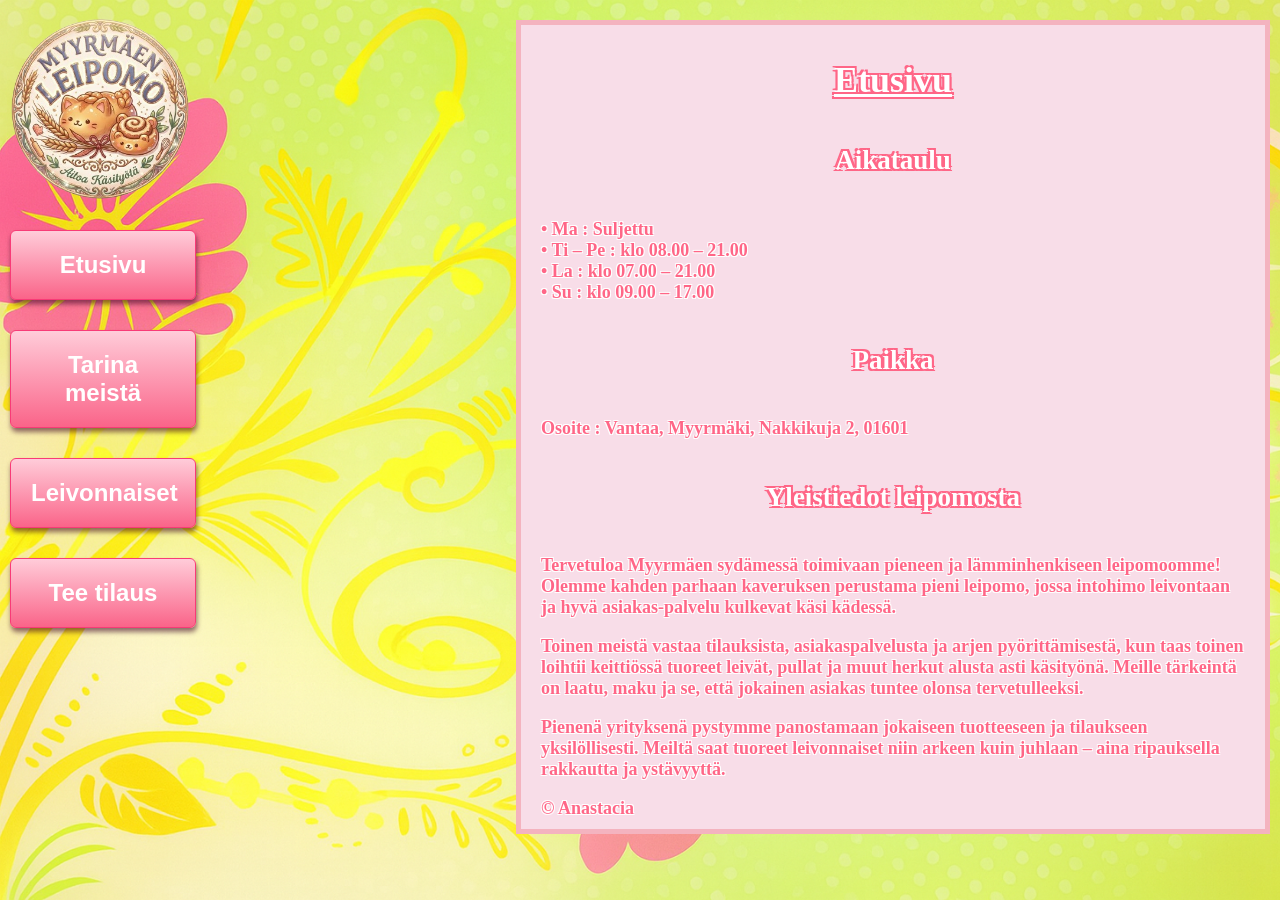
<file: index.html>
<!DOCTYPE html> 
<html lang="fi"> 
<head> 
     <meta charset="utf-8">
    <meta name="viewport" content="width=device-width, initial-scale=1"> 
<title>Myyrmäen leipomo</title>




<link href="tyyli.css" rel="stylesheet">

<style>
    img {width:100%; /*suhteellinen */
    max-width:500px;}  /*maksimi koko*/
    
    
    footer {clear:both /*lopettaa floatin vaikutuksen*/
    }
    /* mobiilinäkymä */
    @media (max-width:600px) {
        .osa1, .osa2 {width:100%;}
     }
</style>
</head> 

<body>  
    <img src="leipomologo.png" alt="Myyrmäen leipomologo" class="logo">
   <nav>
       <a href="index.html" class="active">Etusivu</a>
<a href="tarinameista.html" >Tarina meistä</a>
<a href="leivonnaiset.html" >Leivonnaiset</a>
<a href="teetilaus.html">Tee tilaus</a>
    </nav>
    <main>
        <header>
    <h1>Etusivu</h1>
    </header> 
    
    <h2> Aikataulu </h2>
    <p> •	Ma : Suljettu <br>
•	Ti – Pe : klo 08.00 – 21.00 <br>
•	La : klo 07.00 – 21.00 <br>
•	Su : klo 09.00 – 17.00 <br>
 </p>
        <h2> Paikka </h2>
        <p> Osoite : Vantaa, Myyrmäki, Nakkikuja 2, 01601</p>
             
        <h2> Yleistiedot leipomosta</h2>
        <p>Tervetuloa Myyrmäen sydämessä toimivaan pieneen ja lämminhenkiseen leipomoomme! Olemme kahden parhaan kaveruksen perustama pieni leipomo, jossa intohimo leivontaan ja hyvä asiakas-palvelu kulkevat käsi kädessä.</p>

<p>Toinen meistä vastaa tilauksista, asiakaspalvelusta ja arjen pyörittämisestä, kun taas toinen loihtii keittiössä tuoreet leivät, pullat ja muut herkut alusta asti käsityönä. Meille tärkeintä on laatu, maku ja se, että jokainen asiakas tuntee olonsa tervetulleeksi.</p>

<p>Pienenä yrityksenä pystymme panostamaan jokaiseen tuotteeseen ja tilaukseen yksilöllisesti. Meiltä saat tuoreet leivonnaiset niin arkeen kuin juhlaan – aina ripauksella rakkautta ja ystävyyttä.</p>

<footer>&copy; Anastacia </footer>
             </main>   
</body> 
    </html>
</file>
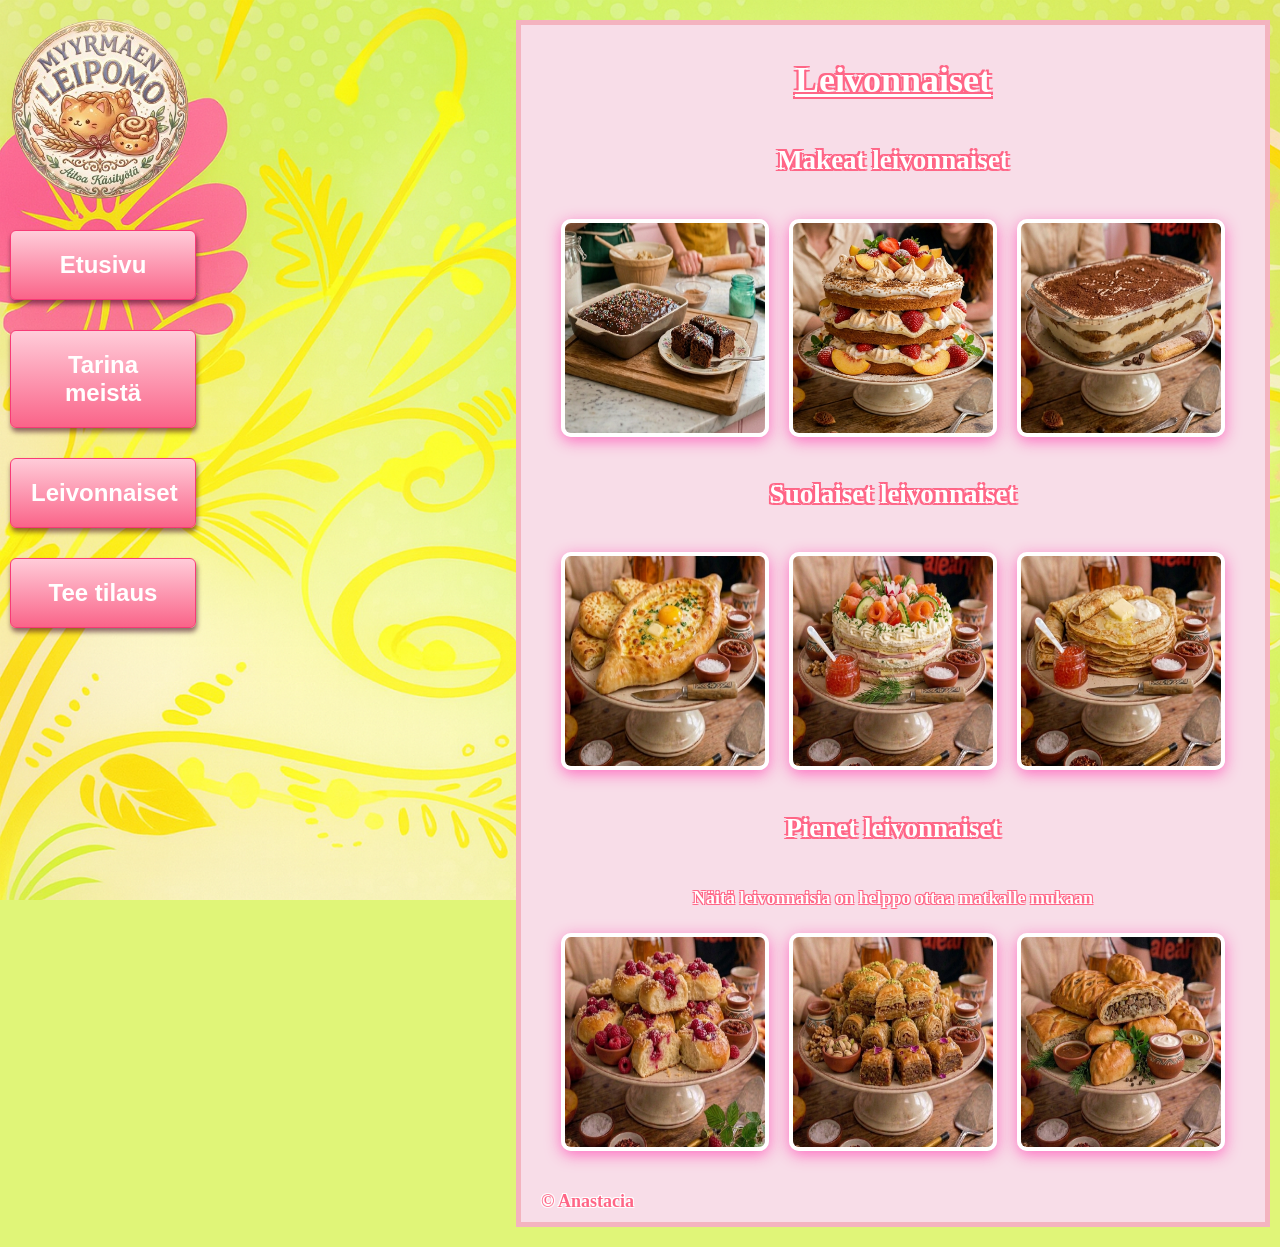
<file: leivonnaiset.html>
<!DOCTYPE html> 
<html> 
<head> 
     <meta charset="utf-8">
    <meta name="viewport" content="width=device-width, initial-scale=1"> 
<title>Myyrmäen leipomo</title>





<link href="tyyli.css" rel="stylesheet">

<style>
    img {width:100%; /*suhteellinen */
    max-width:500px;}  /*maksimi koko*/
   
    footer {clear:both;
    }
    /* mobiilinäkymä */
    @media (max-width:600px) {
        .osa1, .osa2 {width:100%;}
     }
</style>
</head> 
<body>  
    <img src="leipomologo.png" alt="Myyrmäen leipomologo" class="logo">
     <nav>
       <a href="index.html" >Etusivu</a>
<a href="tarinameista.html" >Tarina meistä</a>
<a href="leivonnaiset.html" class="active">Leivonnaiset</a>
<a href="teetilaus.html" >Tee tilaus</a>
    </nav>
    <main>
        <header>
    <h1>Leivonnaiset</h1>
    </header> 
   
    
    <h2>Makeat leivonnaiset</h2>
    <div class="makeat">
    <img src="mokkapalat.png" alt="Mokkapalat" >
    
    <img src="persikkakakku.png" alt="Persikkakakku" >
     
    <img src="tiramisu.png" alt="Tiramisu" >
    
    </div>
        <h2> Suolaiset leivonnaiset </h2>
        <div class="suolaiset">
            <img src="hachipuri.png" alt="Hatšapuri">
            
            <img src="voileipakakku.png" alt="Voileipäkakku">
            
            <img src="blinit.png" alt="Blinit">
             
        </div>
              <h2> Pienet leivonnaiset </h2>
              <h4> Näitä leivonnaisia on helppo ottaa matkalle mukaan</h4>
              <div class="pienet">
                <img src="vadelma.png" alt="Vadelma pullat">
                
                <img src="pahlava.png" alt="Baklava">
                
                <img src="lihapiirakka.png" alt="Liha piirakat">
               
            </div>
              <footer>&copy; Anastacia </footer>
             </main>
</body> 
</html>
</file>
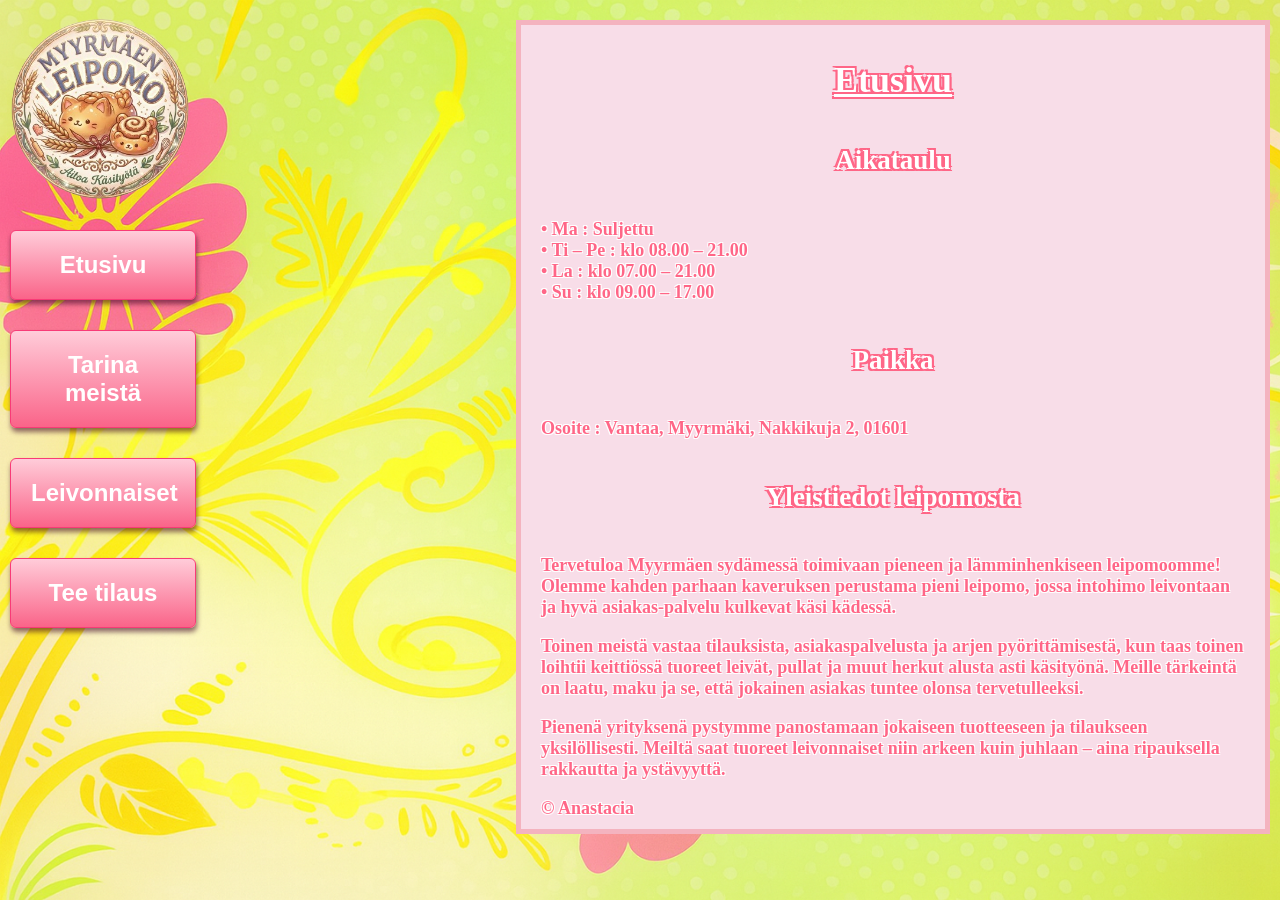
<file: myyrmäenleipomo.html>
<!DOCTYPE html> 
<html> 
<head> 
     <meta charset="utf-8">
    <meta name="viewport" content="width=device-width, initial-scale=1"> 
<title>Myyrmäen leipomo</title>




<link href="tyyli.css" rel="stylesheet">

<style>
    img {width:100%; /*suhteellinen */
    max-width:500px;}  /*maksimi koko*/
    
    
    footer {clear:both /*lopettaa floatin vaikutuksen*/
    }
    /* mobiilinäkymä */
    @media (max-width:600px) {
        .osa1, .osa2 {width:100%;}
     }
</style>
</head> 

<body>  
    <img src="leipomologo.png" alt="Myyrmäen leipomologo" class="logo">
   <nav>
       <a href="myyrmaenleipomo.html" class="active">Etusivu</a>
<a href="tarinameista.html" >Tarina meistä</a>
<a href="leivonnaiset.html" >Leivonnaiset</a>
<a href="teetilaus.html">Tee tilaus</a>
    </nav>
    <main>
        <header>
    <h1>Etusivu</h1>
    </header> 
    
    <h2> Aikataulu </h2>
    <p> •	Ma : Suljettu <br>
•	Ti – Pe : klo 08.00 – 21.00 <br>
•	La : klo 07.00 – 21.00 <br>
•	Su : klo 09.00 – 17.00 <br>
 </p>
        <h2> Paikka </h2>
        <p> Osoite : Vantaa, Myyrmäki, Nakkikuja 2, 01601</p>
             
        <h2> Yleistiedot leipomosta</h2>
        <p>Tervetuloa Myyrmäen sydämessä toimivaan pieneen ja lämminhenkiseen leipomoomme! Olemme kahden parhaan kaveruksen perustama pieni leipomo, jossa intohimo leivontaan ja hyvä asiakas-palvelu kulkevat käsi kädessä.</p>

Toinen meistä vastaa tilauksista, asiakaspalvelusta ja arjen pyörittämisestä, kun taas toinen loihtii keittiössä tuoreet leivät, pullat ja muut herkut alusta asti käsityönä. Meille tärkeintä on laatu, maku ja se, että jokainen asiakas tuntee olonsa tervetulleeksi.</p>

Pienenä yrityksenä pystymme panostamaan jokaiseen tuotteeseen ja tilaukseen yksilöllisesti. Meiltä saat tuoreet leivonnaiset niin arkeen kuin juhlaan – aina ripauksella rakkautta ja ystävyyttä.</p>
</p>
<footer>&copy; Anastacia </footer>
             </main>   
</body> 
    </html>
</file>
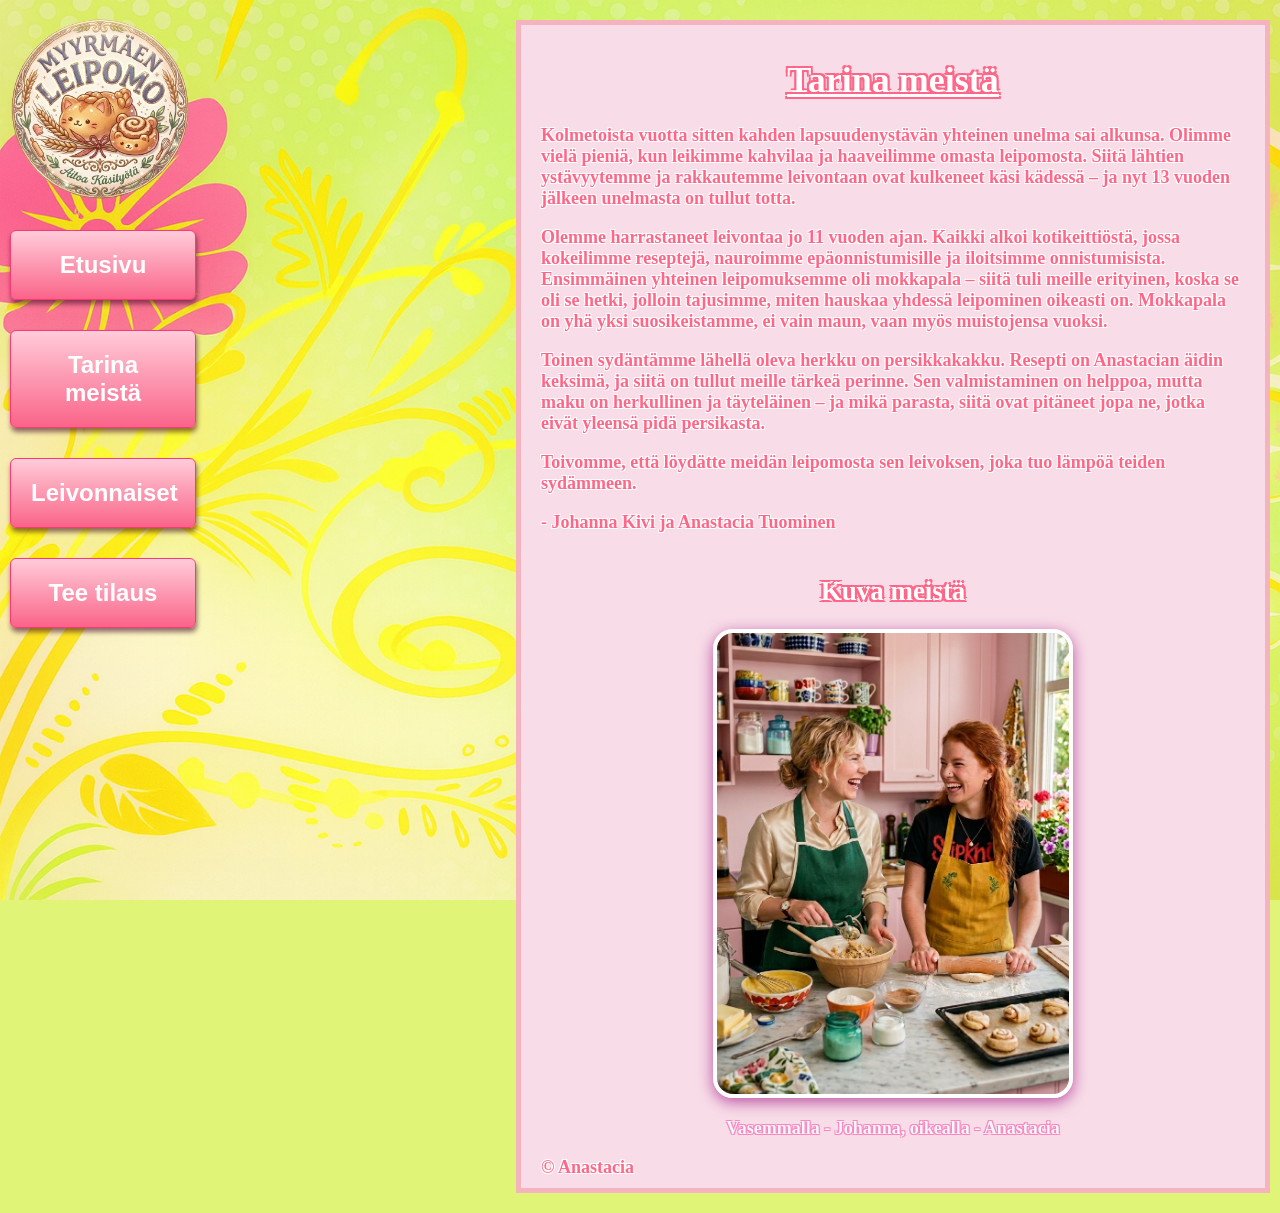
<file: tarinameista.html>
<!DOCTYPE html> 
<html> 
<head> 
     <meta charset="utf-8">
    <meta name="viewport" content="width=device-width, initial-scale=1"> 
<title>Myyrmäen leipomo</title>





<link href="tyyli.css" rel="stylesheet">

<style>
    img {width:100%; /*suhteellinen */
    max-width:500px;}  /*maksimi koko*/
    
    
    footer {clear:both;
    }
    /* mobiilinäkymä */
    @media (max-width:600px) {
        .osa1, .osa2 {width:100%;}
     }
</style>
</head> 
<body>  
    <img src="leipomologo.png" alt="Myyrmäen leipomologo" class="logo">
     <nav>
        <a href="index.html" >Etusivu</a>
<a href="tarinameista.html" class="active">Tarina meistä</a>
<a href="leivonnaiset.html" >Leivonnaiset</a>
<a href="teetilaus.html">Tee tilaus</a>
    </nav>
    <main>
        <header>
    <h1>Tarina meistä</h1>
    </header> 
   
    
   
    <p> Kolmetoista vuotta sitten kahden lapsuudenystävän yhteinen unelma sai alkunsa. Olimme vielä pieniä, 
        kun leikimme kahvilaa ja haaveilimme omasta leipomosta. Siitä lähtien ystävyytemme ja 
        rakkautemme leivontaan ovat kulkeneet käsi kädessä – ja nyt 13 vuoden jälkeen unelmasta on tullut totta. </p>

<p>Olemme harrastaneet leivontaa jo 11 vuoden ajan. Kaikki alkoi kotikeittiöstä, jossa kokeilimme reseptejä, 
    nauroimme epäonnistumisille ja iloitsimme onnistumisista. Ensimmäinen yhteinen leipomuksemme oli mokkapala 
    – siitä tuli meille erityinen, koska se oli se hetki, jolloin tajusimme, miten hauskaa yhdessä leipominen
     oikeasti on. Mokkapala on yhä yksi suosikeistamme, ei vain maun, vaan myös muistojensa vuoksi.</p>

<p>Toinen sydäntämme lähellä oleva herkku on persikkakakku. Resepti on Anastacian äidin keksimä, 
ja siitä on tullut meille tärkeä perinne. Sen valmistaminen on helppoa, mutta maku on herkullinen 
ja täyteläinen – ja mikä parasta, siitä ovat pitäneet jopa ne, jotka eivät yleensä pidä persikasta. </p>
<p> Toivomme, että löydätte meidän leipomosta sen leivoksen, joka tuo lämpöä teiden sydämmeen.</p>
   <p>- Johanna Kivi ja Anastacia Tuominen</p>

        <h2> Kuva meistä </h2>
     <img src="meleivotaan.png" alt="Kuva mesitä" class="kuvameista">
        <div class="kuva-box">
    <p class="kuvateksti">
        Vasemmalla - Johanna, oikealla - Anastacia
    </p>
</div>
              
              <footer>&copy; Anastacia </footer>
             </main>
</body> 
</html>
</file>
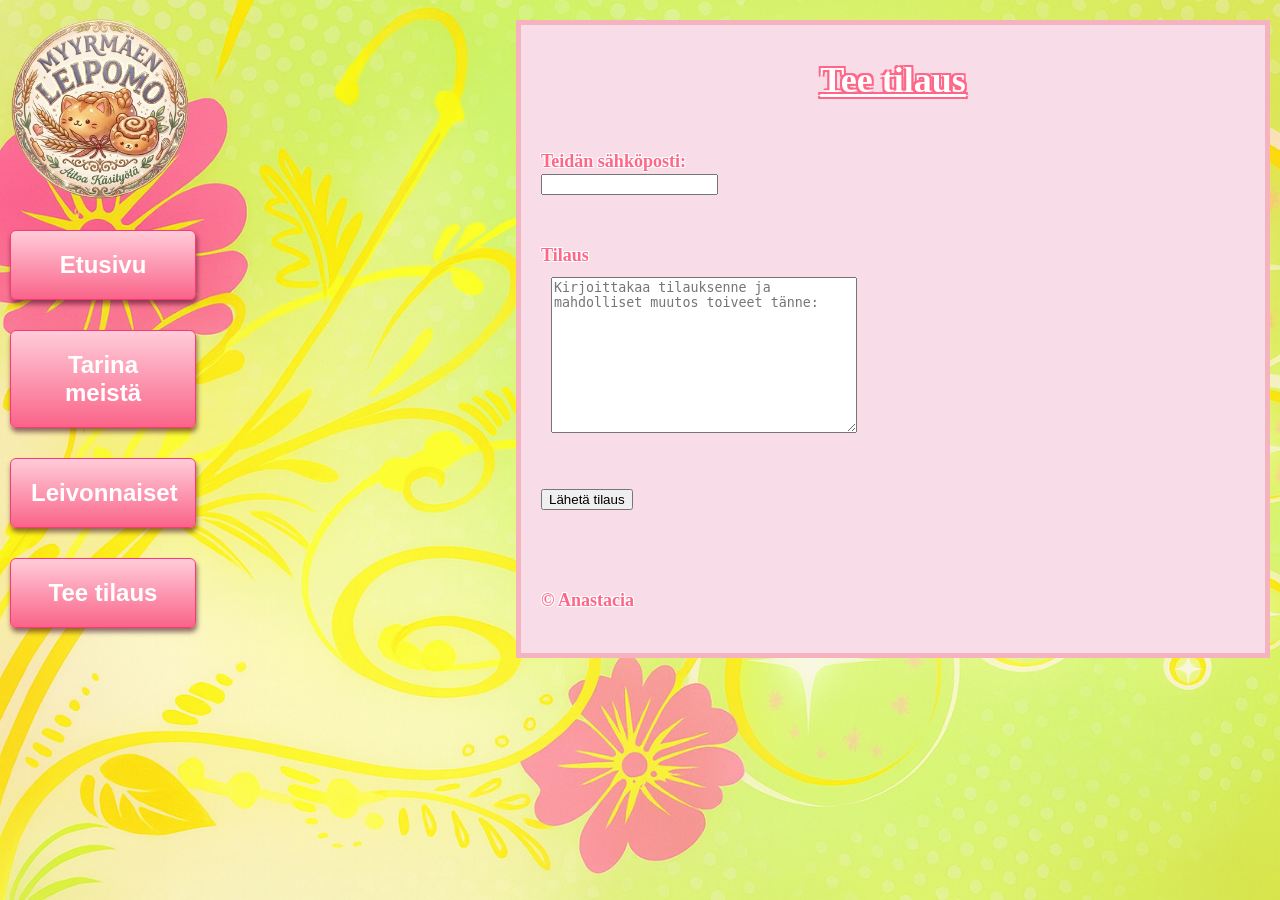
<file: teetilaus.html>
<!DOCTYPE html> 
<html> 
<head> 
     <meta charset="utf-8">
    <meta name="viewport" content="width=device-width, initial-scale=1"> 
<title>Myyrmäen leipomo</title>




<link href="tyyli.css" rel="stylesheet">

<style>
    img {width:100%; /*suhteellinen */
    max-width:500px;}  /*maksimi koko*/
    footer {clear:both;
    }
    /* mobiilinäkymä */
    @media (max-width:600px) {
        .osa1, .osa2 {width:100%;}
     }
</style>
</head> 
<body>  
    <img src="leipomologo.png" alt="Myyrmäen leipomologo" class="logo" >
    <nav>
   <a href="index.html" >Etusivu </a>
<a href="tarinameista.html"  >Tarina meistä</a>
<a href="leivonnaiset.html"  >Leivonnaiset</a>
<a href="teetilaus.html"class="active">Tee tilaus</a>
    </nav>
    <main>
        <header>
    <h1>Tee tilaus</h1>
        <form onsubmit="lahetatilaus(); return false;">
        <label>Teidän sähköposti:</label>
        <input type="text" id="sahkoposti" size="20">  

    <label> Tilaus </label>
          <textarea id="tilaus"
        placeholder="Kirjoittakaa tilauksenne ja mahdolliset muutos toiveet tänne:"></textarea><br>
        <input type="submit" value="Lähetä tilaus" style="margin-bottom: 80px;">
    </form>

<script>
function lahetatilaus() {
    const email = document.getElementById("sahkoposti").value;
    const tilaus = document.getElementById("tilaus").value;

    if (email === "" || tilaus === "") {
        alert("Täytä sekä sähköposti että tilaus!");
        return;
    }

    if (confirm("Tilaus on lähetetty!")) {
        console.log("tilaus käsitelty");
    }
}
</script>



 
              <footer>&copy; Anastacia </footer>
             </main>
             
</body> 
</html>
</file>
<file: tyyli.css>
h1 {color: rgb(255, 255, 255);
    text-shadow:
    -2px -2px 0 rgb(255, 102, 135),
     2px -2px 0 rgb(255, 102, 135),
    -2px  2px 0 rgb(255, 102, 135),
     2px  2px 0 rgb(255, 102, 135);
font-family: Tahoma;
text-align: center;
text-decoration: underline;}
h2 {color: rgb(255, 255, 255);
    text-shadow:
    -2px -2px 0 rgb(255, 102, 135),
     2px -2px 0 rgb(255, 102, 135),
    -2px  2px 0 rgb(255, 102, 135),
     2px  2px 0 rgb(255, 102, 135);
font-family: Tahoma;
text-align:center;
padding: 20px;
}
h4 {color: white;
text-shadow:
    -1px -1px 0 rgb(255, 102, 135),
     1px -1px 0 rgb(255, 102, 135),
    -1px  1px 0 rgb(255, 102, 135),
     1px  1px 0 rgb(255, 102, 135);
    text-align: center;
    
}
body{ color: rgb(255, 102, 135);
    text-shadow:
     -1px -1px 0 rgb(255, 255, 255),
     1px -1px 0 rgb(255, 255, 255),
    -1px  1px 0 rgb(255, 255, 255),
     1px  1px 0 rgb(255, 255, 255);
    font-family:  Tahoma, serif;
    font-weight:bold;
    background-color: rgb(224, 245, 120);
    margin: 20px 10px; 
    text-align:left;
   font-size: large;
background-image: url(kukattaustakuva1.png);
background-repeat: no-repeat;
background-attachment: fixed;
background-size: cover;
 display: flex;
    gap: 20px;
}

.logo{
      position: absolute;
    top: 0px;
    left: -100px;
    width: 400px;
    z-index: 10;
    border-radius: 30%;
}
.kuvameista{
    display: block;
  margin: auto;
  margin-top:-20px;
  margin-bottom:20px;
    width: 50%;
    border-radius: 20px;
     box-shadow: 0px 4px 15px rgba(162, 18, 131, 0.694);
      border: 4px solid rgb(255, 255, 255);
      transition: 0.5s;
}
.kuvameista:hover {
    transform: scale(1.1);
}

.kuvateksti{
   text-align:center; 
   color: aliceblue;
   text-shadow:
     -1px -1px 0 #fe86bc,
     1px -1px 0 #fe86bc,
    -1px  1px 0 #fe86bc,
     1px  1px 0 #fe86bc;
}


.makeat{
  display: flex;
    justify-content: center;  /* keskelle koko rivin */
    gap: 20px;                /* väli kuvien väliin */
    margin-top: 20px;
}
.makeat img {
    width: 200px;
    height: 210px;
    border-radius: 10px;
     box-shadow: 0px 4px 15px rgba(254, 104, 191, 0.95);
      border: 4px solid rgb(255, 255, 255);
    transition: 0.3s;
}

/* “pomppiva” efekti */
.makeat img:hover {
    transform: translateY(-10px) scale(1.05);
}



.suolaiset{
    display: flex;
    justify-content: center; 
    gap: 20px;               
    margin-top: 20px;
}
.suolaiset img {
    width: 200px;
    height: 210px;
    border-radius: 10px;
     box-shadow: 0px 4px 15px rgba(254, 104, 191, 0.95);
      border: 4px solid rgb(255, 255, 255);
    transition: 0.3s;
}
.suolaiset img:hover {
    transform: translateY(-10px) scale(1.05);
}

.pienet{
    display: flex;
    justify-content: center; 
    gap: 20px;               
    margin-top: 20px;
    margin-bottom:40px;
}
.pienet img {
    width: 200px;
    height: 210px;
    border-radius: 10px;
     box-shadow: 0px 4px 15px rgba(254, 104, 191, 0.95);
      border: 4px solid rgb(255, 255, 255);
    transition: 0.3s;
}
.pienet img:hover {
    transform: translateY(-10px) scale(1.05);
}


textarea {
    width: 300px;
    height: 150px;
    margin:10px;
}

label {
    display: block;
    margin-bottom: 1px;
    margin-top: 50px;
}

textarea{
    margin-bottom: 50px;
}

.lahetatilaus{
    margin-bottom: 100px;
}

nav a {color:rgb(255, 255, 255);  /*linkin fontin väri*/
    text-shadow:none;
background: linear-gradient(#ffccd9, #fa6489);  /*taustan väri*/
border: 1px solid rgb(248, 59, 119); 
text-decoration: none;  /*alleviivaus pois*/
display: block;   /*linkin esitys, joka mahdollistaa leveyden määrityksen*/
width: 6em;  /*leveys*/
box-shadow: 1px 4px 5px rgba(62, 7, 37, 0.573);  /*heittovarjo*/
border-radius: 6px; /*kulmapyöristys*/
padding:20px;
font-size: 24px;
font-family:'Franklin Gothic Medium', 'Arial Narrow', Arial, sans-serif;
text-align: center;
 margin-bottom: 30px;
 }

 nav a:hover {
  background: linear-gradient(#ff7581, #d2344f);
  color: rgb(255, 255, 255);
  text-decoration: underline;
}
a:active {
  text-decoration: underline;
}
nav { 
margin-top: 210px;
}
main {
background-color: rgb(248, 221, 232);
padding: 10px 20px;
border: solid 5px rgb(244, 179, 191);
width: 70%;
max-width: 1200px;
margin-left: 300px;
 flex: 1;
}
</file>
